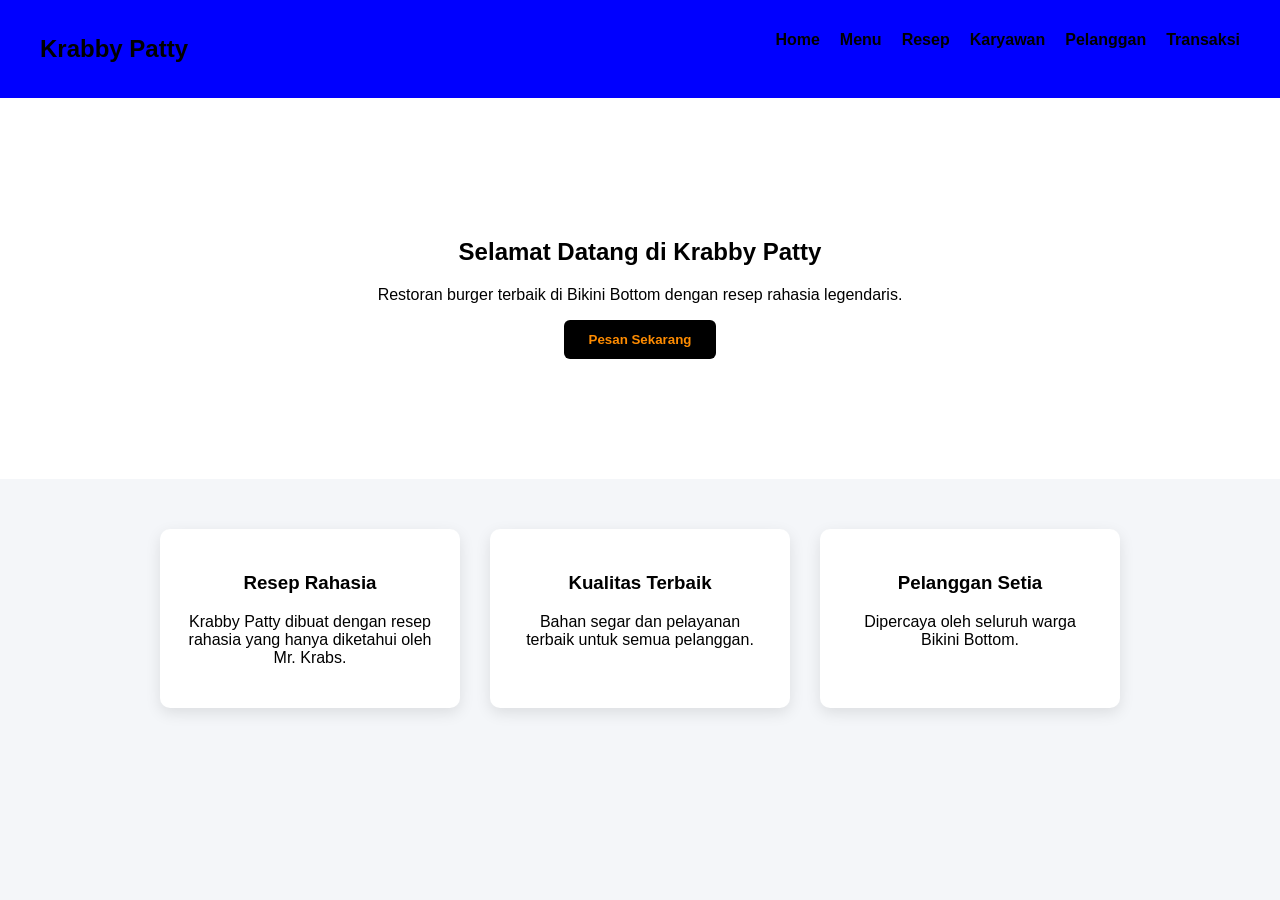
<file: index.html>
<!DOCTYPE html>
<html lang="id">
<head>
<meta charset="UTF-8">
<title>Krabby Patty Restaurant</title>
<link rel="stylesheet" href="style.css">
</head>
<body>

<nav>
<h2>Krabby Patty</h2>
<ul>
<li><a href="index.html">Home</a></li>
<li><a href="menu.html">Menu</a></li>
<li><a href="resep.html">Resep</a></li>
<li><a href="karyawan.html">Karyawan</a></li>
<li><a href="pelanggan.html">Pelanggan</a></li>
<li><a href="transaksi.html">Transaksi</a></li>
</ul>
</nav>

<section class="hero">
<h1>Selamat Datang di Krabby Patty</h1>
<p>Restoran burger terbaik di Bikini Bottom dengan resep rahasia legendaris.</p>
<button>Pesan Sekarang</button>
</section>

<section class="info">
<div class="card">
<h3>Resep Rahasia</h3>
<p>Krabby Patty dibuat dengan resep rahasia yang hanya diketahui oleh Mr. Krabs.</p>
</div>

<div class="card">
<h3>Kualitas Terbaik</h3>
<p>Bahan segar dan pelayanan terbaik untuk semua pelanggan.</p>
</div>

<div class="card">
<h3>Pelanggan Setia</h3>
<p>Dipercaya oleh seluruh warga Bikini Bottom.</p>
</div>
</section>

</body>
</html>
</file>
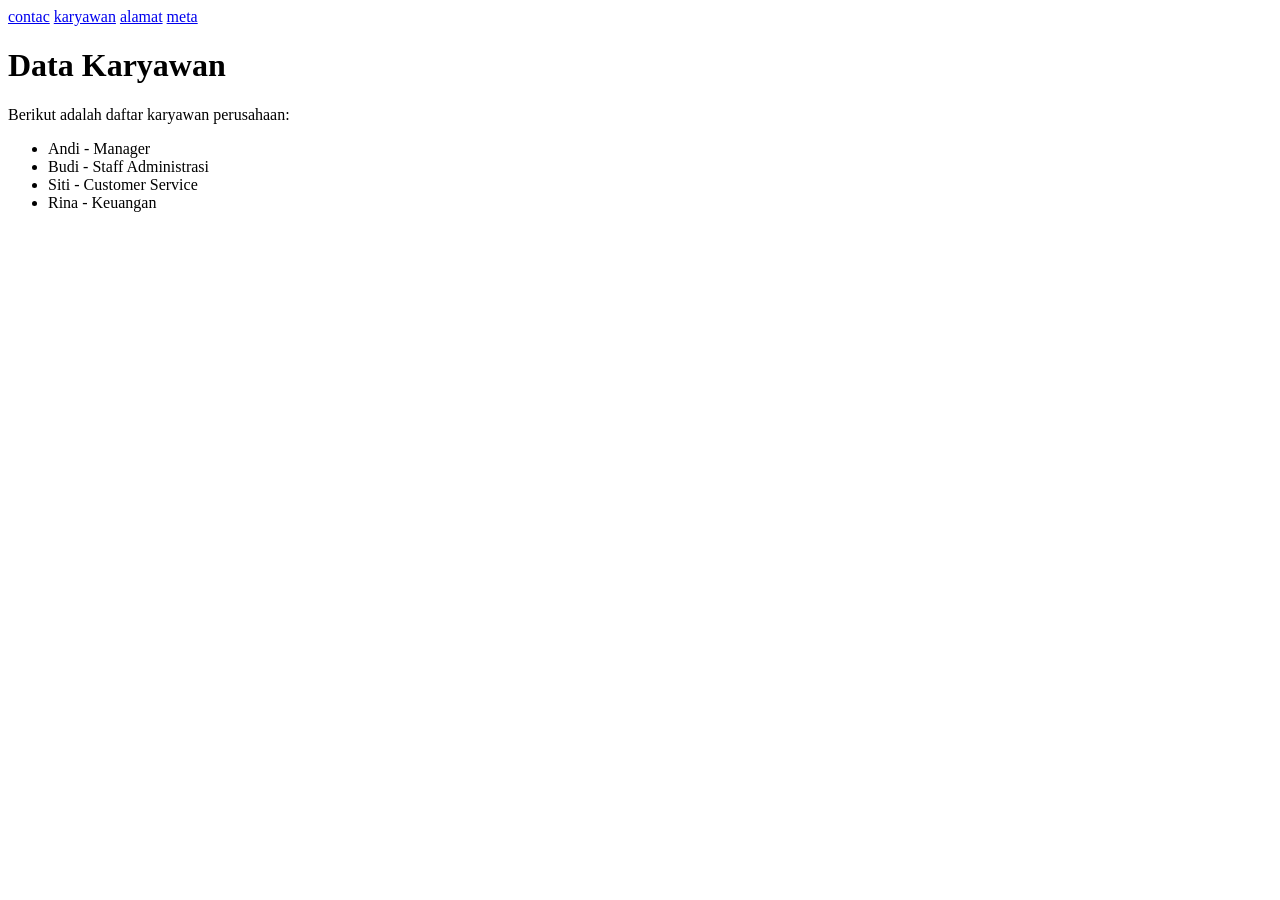
<file: karyawan.html>
<!DOCTYPE html>
<html>
<head>
	<meta charset="utf-8">
	<meta name="viewport" content="width=device-width, initial-scale=1">
	<title>Karyawan</title>
</head>
<body>

	<a href="#contac">contac</a>
	<a href="#karyawan">karyawan</a>
	<a href="#alamat">alamat</a>
	<a href="#meta">meta</a>

	<h1 id="karyawan">Data Karyawan</h1>
	<p>Berikut adalah daftar karyawan perusahaan:</p>

	<ul>
		<li>Andi - Manager</li>
		<li>Budi - Staff Administrasi</li>
		<li>Siti - Customer Service</li>
		<li>Rina - Keuangan</li>
	</ul>

</body>
</html>
</file>
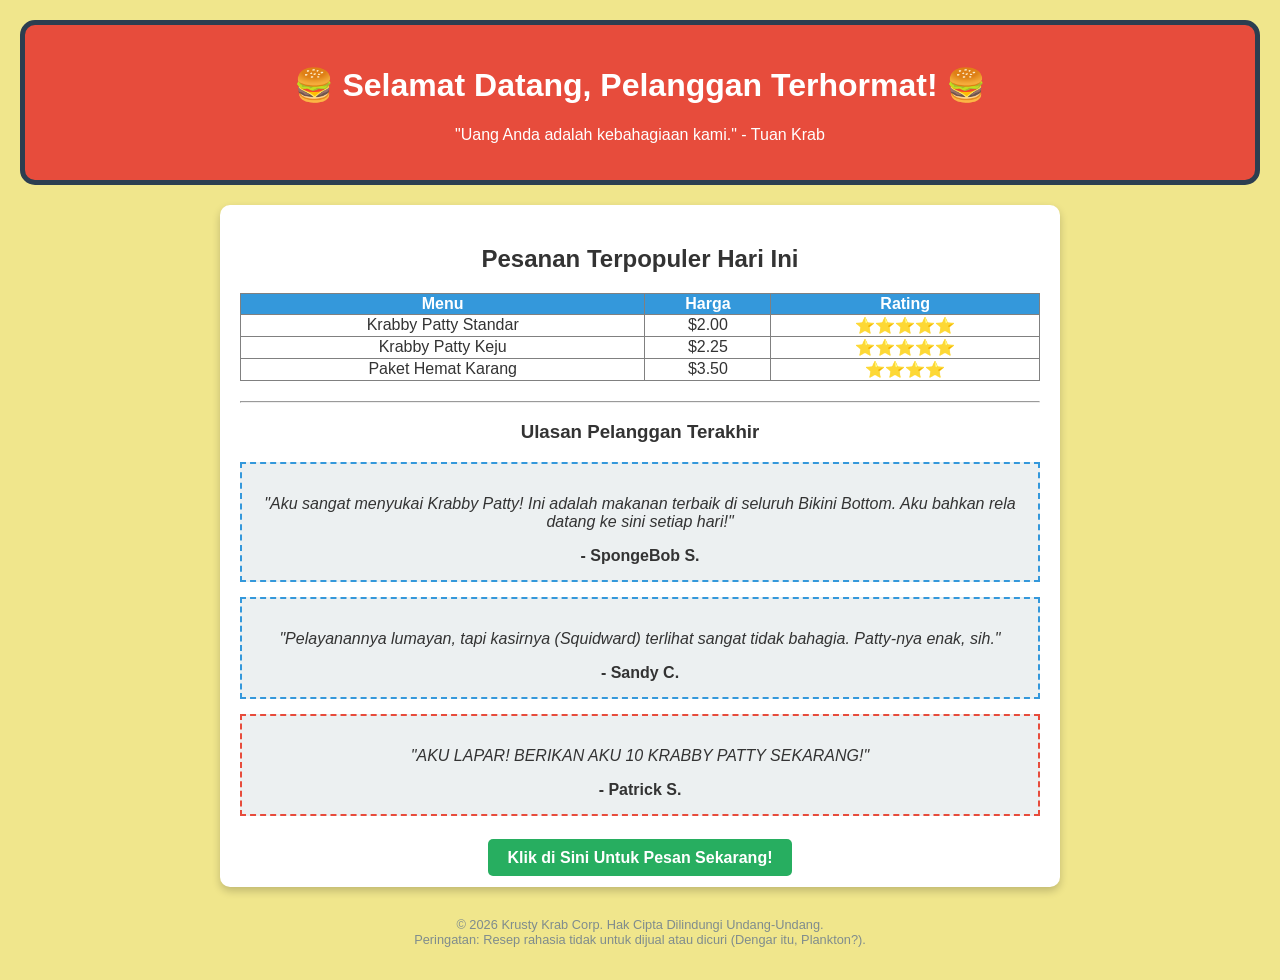
<file: pelanggan.html>
<!DOCTYPE html>
<html lang="id">
<head>
    <meta charset="UTF-8">
    <meta name="viewport" content="width=device-width, initial-scale=1.0">
    <title>Area Pelanggan Setia Krusty Krab</title>
    <style>
        body {
            font-family: 'Comic Sans MS', cursive, sans-serif;
            background-color: #f0e68c;
            color: #333;
            margin: 0;
            padding: 20px;
            text-align: center;
        }
        header {
            background-color: #e74c3c;
            color: white;
            padding: 20px;
            border-radius: 15px;
            border: 5px solid #2c3e50;
        }
        .container {
            max-width: 800px;
            margin: 20px auto;
            background: white;
            padding: 20px;
            border-radius: 10px;
            box-shadow: 0 4px 8px rgba(0,0,0,0.2);
        }
        .customer-card {
            border: 2px dashed #3498db;
            padding: 15px;
            margin: 15px 0;
            background-color: #ecf0f1;
        }
        .btn-pesan {
            background-color: #27ae60;
            color: white;
            padding: 10px 20px;
            text-decoration: none;
            border-radius: 5px;
            font-weight: bold;
        }
        .btn-pesan:hover {
            background-color: #2ecc71;
        }
        footer {
            margin-top: 30px;
            font-size: 0.8em;
            color: #7f8c8d;
        }
    </style>
</head>
<body>

    <header>
        <h1>🍔 Selamat Datang, Pelanggan Terhormat! 🍔</h1>
        <p>"Uang Anda adalah kebahagiaan kami." - Tuan Krab</p>
    </header>

    <div class="container">
        <h2>Pesanan Terpopuler Hari Ini</h2>
        <table border="1" style="width:100%; border-collapse: collapse; margin-bottom: 20px;">
            <tr style="background-color: #3498db; color: white;">
                <th>Menu</th>
                <th>Harga</th>
                <th>Rating</th>
            </tr>
            <tr>
                <td>Krabby Patty Standar</td>
                <td>$2.00</td>
                <td>⭐⭐⭐⭐⭐</td>
            </tr>
            <tr>
                <td>Krabby Patty Keju</td>
                <td>$2.25</td>
                <td>⭐⭐⭐⭐⭐</td>
            </tr>
            <tr>
                <td>Paket Hemat Karang</td>
                <td>$3.50</td>
                <td>⭐⭐⭐⭐</td>
            </tr>
        </table>

        <hr>

        <h3>Ulasan Pelanggan Terakhir</h3>
        <div class="customer-card">
            <p><em>"Aku sangat menyukai Krabby Patty! Ini adalah makanan terbaik di seluruh Bikini Bottom. Aku bahkan rela datang ke sini setiap hari!"</em></p>
            <strong>- SpongeBob S.</strong>
        </div>

        <div class="customer-card">
            <p><em>"Pelayanannya lumayan, tapi kasirnya (Squidward) terlihat sangat tidak bahagia. Patty-nya enak, sih."</em></p>
            <strong>- Sandy C.</strong>
        </div>

        <div class="customer-card" style="border-color: #e74c3c;">
            <p><em>"AKU LAPAR! BERIKAN AKU 10 KRABBY PATTY SEKARANG!"</em></p>
            <strong>- Patrick S.</strong>
        </div>

        <br>
        <a href="#" class="btn-pesan">Klik di Sini Untuk Pesan Sekarang!</a>
    </div>

    <footer>
        <p>&copy; 2026 Krusty Krab Corp. Hak Cipta Dilindungi Undang-Undang. <br> 
        Peringatan: Resep rahasia tidak untuk dijual atau dicuri (Dengar itu, Plankton?).</p>
    </footer>

</body>
</html>
</file>
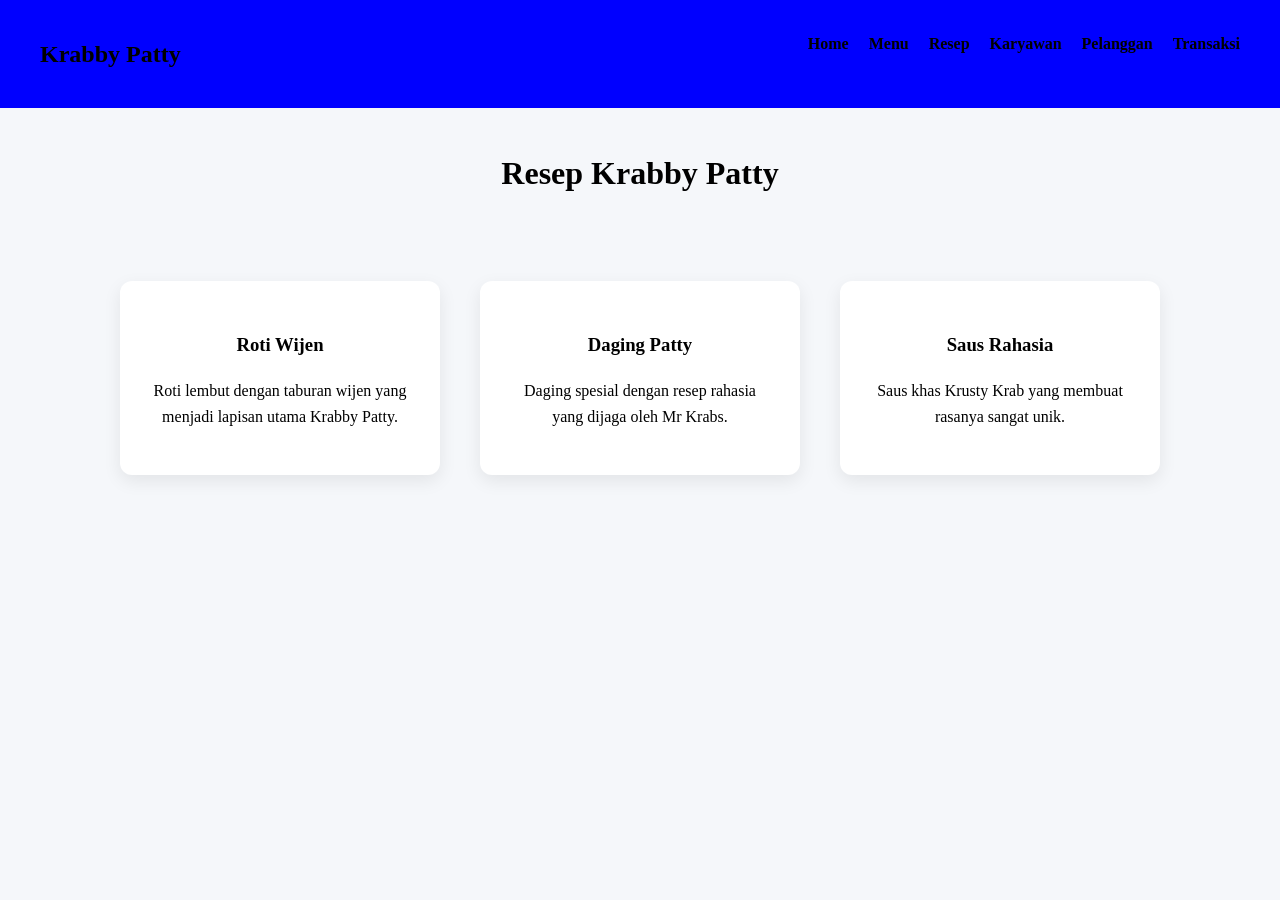
<file: resep.html>
<!DOCTYPE html>
<html>
<head>
<title>Resep</title>
<link rel="stylesheet" href="resep.css">
</head>

<body>

<nav>
<h2>Krabby Patty</h2>
<ul>
<li><a href="index.html">Home</a></li>
<li><a href="menu.html">Menu</a></li>
<li><a href="resep.html">Resep</a></li>
<li><a href="karyawan.html">Karyawan</a></li>
<li><a href="pelanggan.html">Pelanggan</a></li>
<li><a href="transaksi.html">Transaksi</a></li>
</ul>
</nav>

<h1 class="title">Resep Krabby Patty</h1>

<section class="container">

<div class="card">
<h3>Roti Wijen</h3>
<p>
Roti lembut dengan taburan wijen yang menjadi
lapisan utama Krabby Patty.
</p>
</div>

<div class="card">
<h3>Daging Patty</h3>
<p>
Daging spesial dengan resep rahasia
yang dijaga oleh Mr Krabs.
</p>
</div>

<div class="card">
<h3>Saus Rahasia</h3>
<p>
Saus khas Krusty Krab yang membuat
rasanya sangat unik.
</p>
</div>

</section>

</body>
</html>
</file>
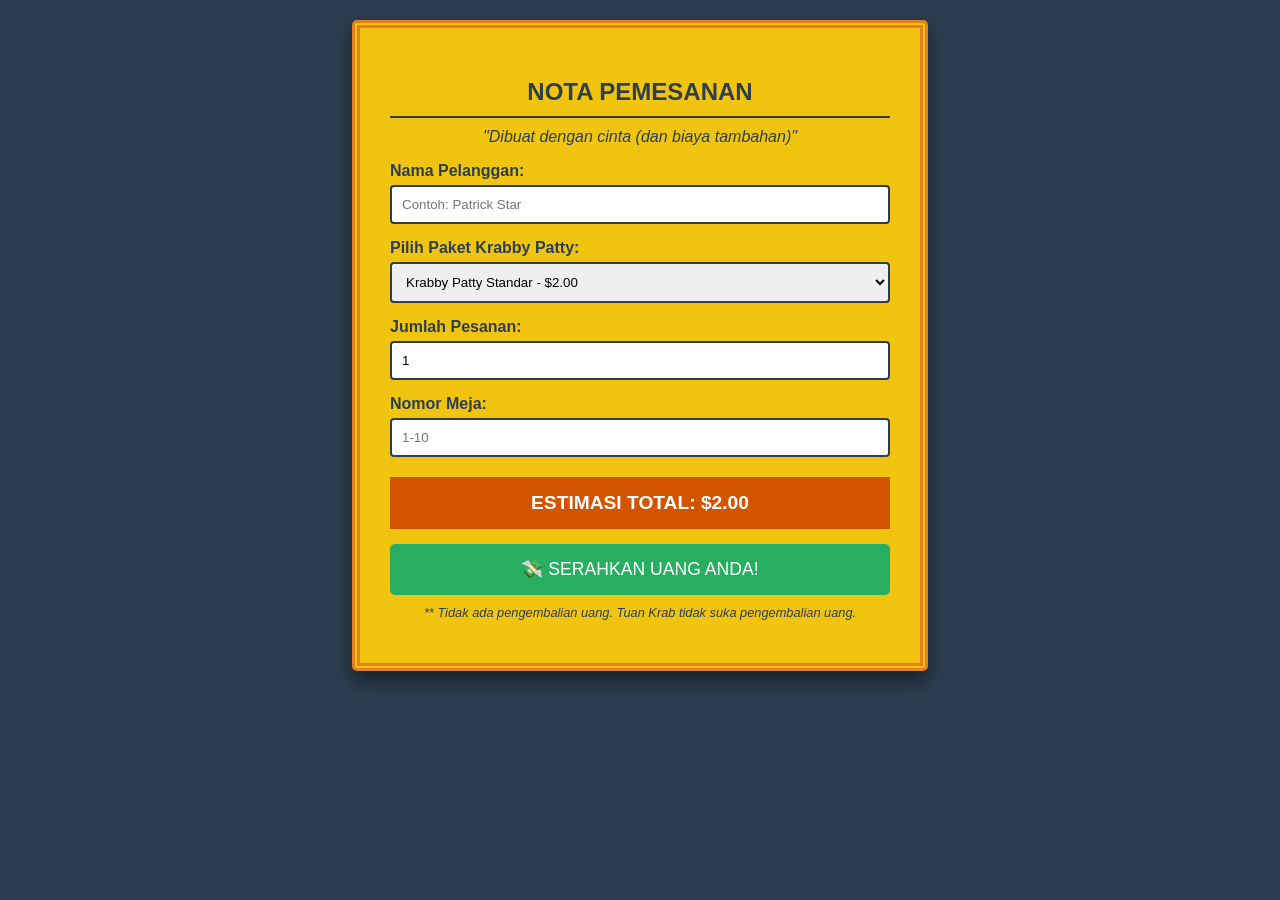
<file: transaksi.html>
<!DOCTYPE html>
<html lang="id">
<head>
    <meta charset="UTF-8">
    <meta name="viewport" content="width=device-width, initial-scale=1.0">
    <title>Kasir Krusty Krab - Transaksi</title>
    <style>
        body {
            font-family: 'Trebuchet MS', sans-serif;
            background-color: #2c3e50;
            color: #ecf0f1;
            margin: 0;
            padding: 20px;
        }
        .billing-box {
            max-width: 500px;
            margin: auto;
            background: #f1c40f;
            color: #2c3e50;
            padding: 30px;
            border-radius: 5px;
            border: 8px double #e67e22;
            box-shadow: 0 10px 20px rgba(0,0,0,0.5);
        }
        h2 {
            text-align: center;
            text-transform: uppercase;
            border-bottom: 2px solid #2c3e50;
            padding-bottom: 10px;
        }
        .form-group {
            margin-bottom: 15px;
        }
        label {
            display: block;
            font-weight: bold;
            margin-bottom: 5px;
        }
        input, select {
            width: 100%;
            padding: 10px;
            box-sizing: border-box;
            border: 2px solid #2c3e50;
            border-radius: 4px;
        }
        .total-section {
            background: #d35400;
            color: white;
            padding: 15px;
            margin-top: 20px;
            text-align: center;
            font-size: 1.2em;
            font-weight: bold;
        }
        .btn-bayar {
            width: 100%;
            background-color: #27ae60;
            color: white;
            padding: 15px;
            border: none;
            border-radius: 5px;
            font-size: 1.1em;
            cursor: pointer;
            margin-top: 15px;
            text-transform: uppercase;
        }
        .btn-bayar:hover {
            background-color: #219150;
        }
        .note {
            font-size: 0.8em;
            font-style: italic;
            margin-top: 10px;
            text-align: center;
        }
    </style>
</head>
<body>

    <div class="billing-box">
        <h2>Nota Pemesanan</h2>
        <p style="text-align: center; margin-top: -10px;"><em>"Dibuat dengan cinta (dan biaya tambahan)"</em></p>
        
        <form action="#" method="POST">
            <div class="form-group">
                <label for="nama">Nama Pelanggan:</label>
                <input type="text" id="nama" name="nama" placeholder="Contoh: Patrick Star" required>
            </div>

            <div class="form-group">
                <label for="menu">Pilih Paket Krabby Patty:</label>
                <select id="menu" name="menu">
                    <option value="2.00">Krabby Patty Standar - $2.00</option>
                    <option value="2.25">Double Krabby Patty - $2.25</option>
                    <option value="3.50">Monster Krabby Patty - $3.50</option>
                    <option value="1.25">Saus Tartar Ekstra - $1.25</option>
                </select>
            </div>

            <div class="form-group">
                <label for="jumlah">Jumlah Pesanan:</label>
                <input type="number" id="jumlah" name="jumlah" min="1" value="1">
            </div>

            <div class="form-group">
                <label for="meja">Nomor Meja:</label>
                <input type="number" id="meja" name="meja" placeholder="1-10">
            </div>

            <div class="total-section">
                ESTIMASI TOTAL: <span id="display-total">$2.00</span>
            </div>

            <button type="submit" class="btn-bayar">💸 Serahkan Uang Anda!</button>
            
            <p class="note">** Tidak ada pengembalian uang. Tuan Krab tidak suka pengembalian uang.</p>
        </form>
    </div>

    <script>
        // Script sederhana untuk menghitung total otomatis
        const menuSelect = document.getElementById('menu');
        const jumlahInput = document.getElementById('jumlah');
        const totalDisplay = document.getElementById('display-total');

        function hitungTotal() {
            let harga = parseFloat(menuSelect.value);
            let jumlah = parseInt(jumlahInput.value) || 0;
            let total = harga * jumlah;
            totalDisplay.innerText = '$' + total.toFixed(2);
        }

        menuSelect.addEventListener('change', hitungTotal);
        jumlahInput.addEventListener('input', hitungTotal);
    </script>

</body>
</html>
</file>
<file: style.css>
body{
font-family: Arial;
margin:0;
background:#f4f6f9;
}

nav{
display:flex;
justify-content:space-between;
background:blue;
padding:15px 40px;
}

nav ul{
display:flex;
list-style:none;
gap:20px;
}

nav a{
text-decoration:none;
color:black;
font-weight:bold;
}

.hero{
text-align:center;
padding:120px;
background:white;
color:black;
}

.hero button{
padding:12px 25px;
border:none;
background:black;
color:#ff8c00;
font-weight:bold;
border-radius:6px;
cursor:pointer;
}

.info{
display:flex;
justify-content:center;
gap:30px;
padding:50px;
}

.card{
background:white;
padding:25px;
border-radius:10px;
box-shadow:0 5px 15px rgba(0,0,0,0.1);
width:250px;
text-align:center;
}
</file>
<file: resep.css>
body{

font-family:Segoe UI;

margin:0;

background:#f5f7fa;

line-height:1.6;

text-align:center;

}
nav{
display:flex;
justify-content:space-between;
background:blue;
padding:15px 40px;
}

nav ul{
display:flex;
list-style:none;
gap:20px;
}

nav a{
text-decoration:none;
color:black;
font-weight:bold;
}


.title{

margin-top:40px;

}

.container{

display:flex;

justify-content:center;

gap:40px;

padding:60px;

}

.card{

background:white;

padding:30px;

width:260px;

border-radius:12px;

box-shadow:0 6px 18px rgba(0,0,0,0.08);

}
</file>
